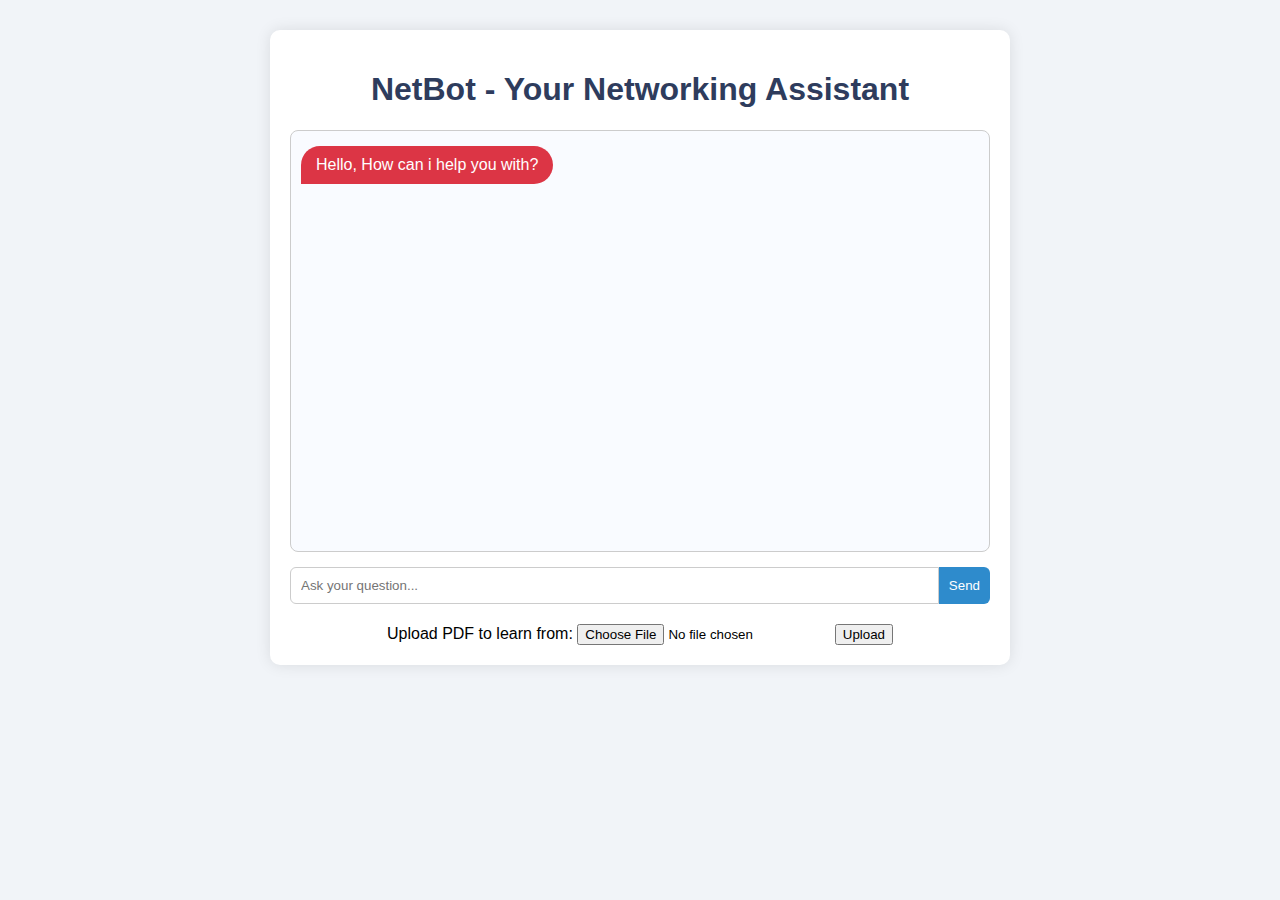
<file: wweb_new/index.html>
<!-- index.html -->
<!DOCTYPE html>
<html lang="en">
<head>
  <meta charset="UTF-8">
  <meta name="viewport" content="width=device-width, initial-scale=1.0">
  <title>NetBot - AI Assistant</title>
  <link rel="stylesheet" href="style.css">
</head>
<body>
  <div class="container">
    <h1>NetBot - Your Networking Assistant</h1>

    <div class="chat-box" id="chat-box">
      <div class="NetBot"> Hello, How can i help you with?</div>
    </div>

    <form id="chat-form">
      <input type="text" id="user-input" placeholder="Ask your question..." autocomplete="off">
      <button type="submit">Send</button>
    </form>

    <div class="upload-section">
      <label for="pdf-upload">Upload PDF to learn from:</label>
      <input type="file" id="pdf-upload" accept="application/pdf">
      <button onclick="uploadPDF()">Upload</button>
    </div>
  </div>

  <script src="script.js"></script>
</body>
</html>
</file>
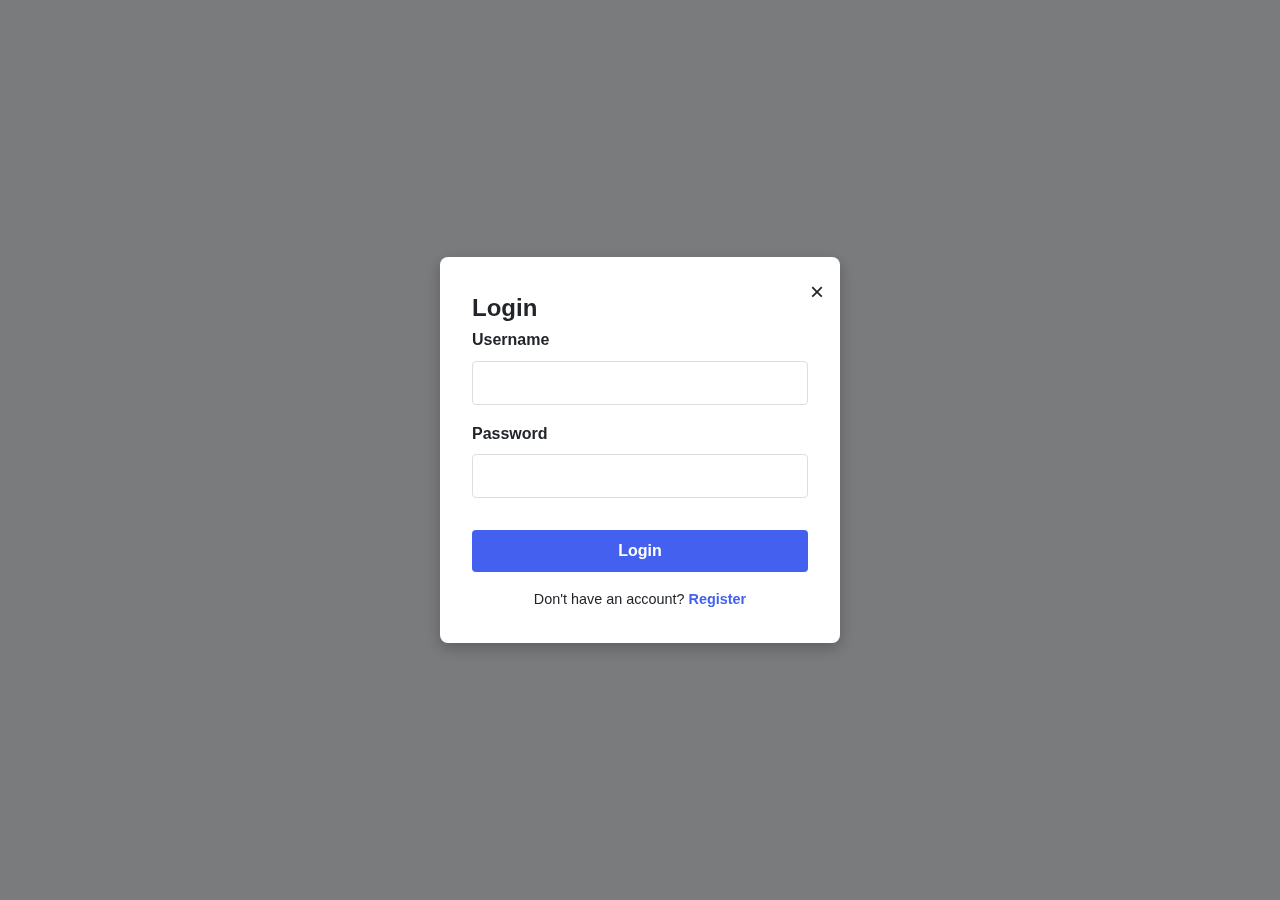
<file: new_index.html>
<!DOCTYPE html>
<html lang="en">
<head>
  <meta charset="UTF-8" />
  <meta name="viewport" content="width=device-width, initial-scale=1" />
  <title>NetBot Pro - AI Assistant</title>
  <link rel="stylesheet" href="https://cdnjs.cloudflare.com/ajax/libs/font-awesome/6.4.0/css/all.min.css" />
  <style>
    :root {
      --primary-color: #4361ee;
      --secondary-color: #3f37c9;
      --accent-color: #4895ef;
      --light-color: #f8f9fa;
      --dark-color: #212529;
      --success-color: #4bb543;
      --error-color: #ff3333;
      --bot-bubble: #f1f1f1;
      --user-bubble: #4361ee;
      --user-text: white;
    }

    /* Reset & base */
    *, *::before, *::after {
      margin: 0;
      padding: 0;
      box-sizing: border-box;
    }
    body {
      font-family: 'Segoe UI', Tahoma, Geneva, Verdana, sans-serif;
      background-color: #f5f7fb;
      color: var(--dark-color);
      line-height: 1.6;
      min-height: 100vh;
      display: flex;
      flex-direction: column;
    }

    .container {
      max-width: 900px;
      margin: 0 auto;
      padding: 2rem;
      display: flex;
      flex-direction: column;
      min-height: 100vh;
    }

    header {
      text-align: center;
      margin-bottom: 1.5rem;
    }

    h1 {
      color: var(--primary-color);
      font-size: 2rem;
      margin-bottom: 0.5rem;
    }

    .subtitle {
      color: #666;
      font-size: 1rem;
      margin-bottom: 1.5rem;
    }

    .user-info {
      display: flex;
      justify-content: space-between;
      align-items: center;
      margin-bottom: 1rem;
    }

    .logout-btn {
      background-color: var(--error-color);
      color: #fff;
      border: none;
      border-radius: 4px;
      padding: 0.5rem 1rem;
      cursor: pointer;
      font-weight: 600;
      transition: background-color 0.25s ease;
    }
    .logout-btn:hover,
    .logout-btn:focus {
      background-color: #cc2929;
      outline-offset: 2px;
      outline: 2px solid #ff6666;
    }

    .chat-container {
      flex: 1;
      display: flex;
      flex-direction: column;
      background-color: #fff;
      border-radius: 12px;
      box-shadow: 0 4px 12px rgba(0, 0, 0, 0.1);
      overflow: hidden;
    }

    .chat-header {
      background-color: var(--primary-color);
      color: #fff;
      padding: 1rem 1.25rem;
      display: flex;
      align-items: center;
      gap: 0.75rem;
      font-weight: 600;
    }

    .chat-box {
      flex: 1;
      padding: 1.5rem 1.25rem;
      overflow-y: auto;
      display: flex;
      flex-direction: column;
      gap: 1rem;
      scroll-behavior: smooth;
    }

    .message {
      max-width: 80%;
      padding: 0.75rem 1rem;
      border-radius: 12px;
      line-height: 1.5;
      position: relative;
      animation: fadeIn 0.3s ease-out forwards;
      word-wrap: break-word;
    }

    @keyframes fadeIn {
      from {
        opacity: 0;
        transform: translateY(10px);
      }
      to {
        opacity: 1;
        transform: translateY(0);
      }
    }

    .bot-message {
      align-self: flex-start;
      background-color: var(--bot-bubble);
      border-top-left-radius: 4px;
      color: var(--dark-color);
    }

    .user-message {
      align-self: flex-end;
      background-color: var(--user-bubble);
      color: var(--user-text);
      border-top-right-radius: 4px;
      font-weight: 500;
    }

    .message-time {
      font-size: 0.75rem;
      opacity: 0.7;
      margin-top: 0.25rem;
      display: block;
      text-align: right;
    }

    .chat-controls {
      display: flex;
      padding: 1rem 1.25rem;
      background-color: #fff;
      border-top: 1px solid #eee;
    }

    #chat-form {
      display: flex;
      width: 100%;
      gap: 0.5rem;
    }

    #user-input {
      flex: 1;
      padding: 0.75rem 1.25rem;
      border: 1px solid #ddd;
      border-radius: 24px;
      font-size: 1rem;
      outline-offset: 2px;
      transition: border-color 0.2s ease, box-shadow 0.2s ease;
    }
    #user-input:focus {
      border-color: var(--accent-color);
      box-shadow: 0 0 5px var(--accent-color);
    }

    #chat-form button {
      background-color: var(--primary-color);
      color: #fff;
      border: none;
      border-radius: 24px;
      padding: 0 1.5rem;
      cursor: pointer;
      transition: background-color 0.2s ease;
      display: flex;
      align-items: center;
      justify-content: center;
      font-size: 1.1rem;
    }
    #chat-form button:disabled {
      background-color: #a3bffa;
      cursor: not-allowed;
    }
    #chat-form button:hover:not(:disabled),
    #chat-form button:focus:not(:disabled) {
      background-color: var(--secondary-color);
      outline-offset: 2px;
      outline: 2px solid var(--secondary-color);
    }

    /* Modal styles */
    .modal {
      display: none;
      position: fixed;
      z-index: 100;
      inset: 0; /* shorthand for top/right/bottom/left = 0 */
      background-color: rgba(0, 0, 0, 0.5);
      display: flex;
      justify-content: center;
      align-items: center;
      padding: 1rem;
    }

    .modal-content {
      background-color: #fff;
      padding: 2rem;
      border-radius: 8px;
      width: 100%;
      max-width: 400px;
      position: relative;
      box-shadow: 0 5px 15px rgba(0, 0, 0, 0.25);
    }

    .close-modal {
      position: absolute;
      top: 1rem;
      right: 1rem;
      font-size: 1.5rem;
      cursor: pointer;
      color: var(--dark-color);
      transition: color 0.2s ease;
    }
    .close-modal:hover,
    .close-modal:focus {
      color: var(--primary-color);
      outline-offset: 2px;
      outline: 2px solid var(--primary-color);
    }

    .auth-form {
      display: none;
    }

    .auth-form.active {
      display: block;
    }

    .form-group {
      margin-bottom: 1rem;
    }

    .form-group label {
      display: block;
      margin-bottom: 0.5rem;
      font-weight: 600;
      cursor: pointer;
    }

    .form-group input {
      width: 100%;
      padding: 0.75rem 1rem;
      border: 1px solid #ddd;
      border-radius: 4px;
      font-size: 1rem;
      transition: border-color 0.2s ease, box-shadow 0.2s ease;
    }
    .form-group input:focus {
      border-color: var(--accent-color);
      box-shadow: 0 0 5px var(--accent-color);
      outline: none;
    }

    .auth-btn {
      width: 100%;
      padding: 0.75rem;
      background-color: var(--primary-color);
      color: #fff;
      border: none;
      border-radius: 4px;
      cursor: pointer;
      font-size: 1rem;
      font-weight: 600;
      margin-top: 1rem;
      transition: background-color 0.25s ease;
    }
    .auth-btn:hover,
    .auth-btn:focus {
      background-color: var(--secondary-color);
      outline-offset: 2px;
      outline: 2px solid var(--secondary-color);
    }

    .auth-switch {
      text-align: center;
      margin-top: 1rem;
      font-size: 0.9rem;
    }

    .auth-switch a {
      color: var(--primary-color);
      text-decoration: none;
      font-weight: 600;
    }

    .auth-switch a:hover,
    .auth-switch a:focus {
      text-decoration: underline;
      outline-offset: 2px;
      outline: 2px solid var(--primary-color);
    }

    .upload-section {
      margin-top: 1rem;
    }

    .upload-title {
      display: flex;
      align-items: center;
      gap: 0.5rem;
      font-weight: 600;
      color: var(--primary-color);
      margin-bottom: 0.5rem;
    }

    .upload-controls {
      display: flex;
      gap: 0.5rem;
      align-items: center;
    }

    #pdf-upload {
      flex: 1;
      padding: 0.4rem 0.8rem;
      font-size: 1rem;
      border: 1px solid #ddd;
      border-radius: 4px;
    }

    .upload-btn {
      background-color: var(--primary-color);
      color: white;
      border: none;
      border-radius: 4px;
      padding: 0.5rem 1rem;
      cursor: pointer;
      font-weight: 600;
      transition: background-color 0.25s ease;
    }
    .upload-btn:disabled,
    #pdf-upload:disabled {
      background-color: #a3bffa;
      cursor: not-allowed;
    }
    .upload-btn:hover:not(:disabled),
    .upload-btn:focus:not(:disabled) {
      background-color: var(--secondary-color);
      outline-offset: 2px;
      outline: 2px solid var(--secondary-color);
    }

    .status-message {
      margin-top: 0.5rem;
      font-size: 0.9rem;
      color: var(--dark-color);
      min-height: 1.2em;
    }

    /* Responsive adjustments */
    @media (max-width: 768px) {
      .container {
        padding: 1rem;
      }
      h1 {
        font-size: 1.5rem;
      }
      .message {
        max-width: 90%;
      }
    }
  </style>
</head>
<body>
  <!-- Auth Modal -->
  <div id="auth-modal" class="modal">
    <div class="modal-content">
      <span class="close-modal" role="button" tabindex="0" aria-label="Close authentication modal">&times;</span>
      <div id="auth-forms">
        <!-- Login Form -->
        <div id="login-form" class="auth-form active">
          <h2>Login</h2>
          <form id="login-form-element" novalidate>
            <div class="form-group">
              <label for="login-username">Username</label>
              <input type="text" id="login-username" name="login-username" required autocomplete="username" />
            </div>
            <div class="form-group">
              <label for="login-password">Password</label>
              <input type="password" id="login-password" name="login-password" required autocomplete="current-password" />
            </div>
            <button type="submit" class="auth-btn">Login</button>
          </form>
          <p class="auth-switch">Don't have an account? <a href="#" id="switch-to-register">Register</a></p>
        </div>

        <!-- Register Form -->
        <div id="register-form" class="auth-form">
          <h2>Register</h2>
          <form id="register-form-element" novalidate>
            <div class="form-group">
              <label for="register-username">Username</label>
              <input type="text" id="register-username" name="register-username" required autocomplete="username" />
            </div>
            <div class="form-group">
              <label for="register-email">Email</label>
              <input type="email" id="register-email" name="register-email" required autocomplete="email" />
            </div>
            <div class="form-group">
              <label for="register-password">Password</label>
              <input type="password" id="register-password" name="register-password" required autocomplete="new-password" />
            </div>
            <button type="submit" class="auth-btn">Register</button>
          </form>
          <p class="auth-switch">Already have an account? <a href="#" id="switch-to-login">Login</a></p>
        </div>
      </div>
    </div>
  </div>

  <!-- Main App Container -->
  <div class="container" id="app-container" style="display: none;">
    <header>
      <div class="user-info" aria-live="polite" aria-atomic="true">
        <span id="welcome-message"></span>
        <button id="logout-btn" class="logout-btn" aria-label="Logout from the application">Logout</button>
      </div>
      <h1>NetBot Pro</h1>
      <p class="subtitle">Your professional AI networking assistant</p>
    </header>

    <div class="chat-container">
      <div class="chat-header">
        <i class="fas fa-robot" aria-hidden="true"></i>
        <span>NetBot Assistant</span>
      </div>

      <div class="chat-box" id="chat-box" tabindex="0" aria-live="polite" aria-relevant="additions">
        <div class="message bot-message">
          Hello! I'm NetBot Pro, your AI networking assistant. Please login to start chatting.
          <span class="message-time">NetBot • Just now</span>
        </div>
      </div>

      <div class="chat-controls">
        <form id="chat-form" aria-label="Chat input form">
          <input type="text" id="user-input" placeholder="Type your networking question..." autocomplete="off" disabled aria-disabled="true" aria-label="Enter message" />
          <button type="submit" id="send-btn" disabled aria-disabled="true" aria-label="Send message">
            <i class="fas fa-paper-plane" aria-hidden="true"></i>
          </button>
        </form>
      </div>
    </div>

    <div class="upload-section">
      <div class="upload-title">
        <i class="fas fa-file-pdf" aria-hidden="true"></i>
        <span>Upload documents for context</span>
      </div>
      <div class="upload-controls">
        <input type="file" id="pdf-upload" accept=".pdf,.txt,.doc,.docx,.ppt,.pptx" disabled aria-disabled="true" />
        <button class="upload-btn" id="upload-btn" disabled aria-disabled="true">Upload</button>
      </div>
      <div class="status-message" id="status-message" aria-live="polite" aria-atomic="true"></div>
    </div>
  </div>

  <!-- External JS file -->
  <script src="./web_/script.js"></script>
</body>
</html>
</file>
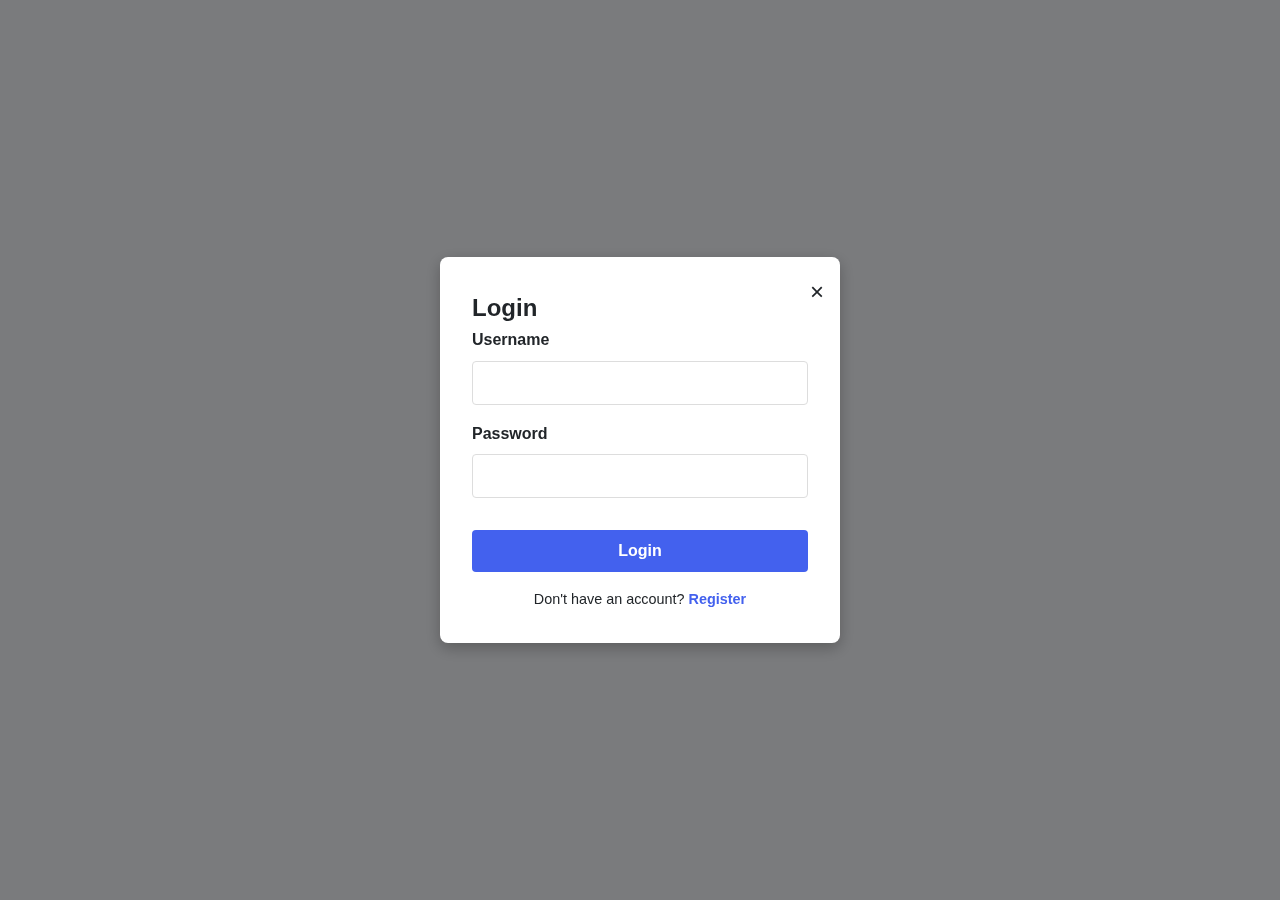
<file: web_/chatBox.html>
<!DOCTYPE html>
<html lang="en">
<head>
  <meta charset="UTF-8" />
  <meta name="viewport" content="width=device-width, initial-scale=1" />
  <title>NetBot Pro - AI Assistant</title>
  <link rel="stylesheet" href="https://cdnjs.cloudflare.com/ajax/libs/font-awesome/6.4.0/css/all.min.css" />
<!-- external style sheet -->
  <link rel="stylesheet" href="style.css">
</head>
<body>
  <!-- Auth Modal -->
  <div id="auth-modal" class="modal">
    <div class="modal-content">
      <span class="close-modal" role="button" tabindex="0" aria-label="Close authentication modal">&times;</span>
      <div id="auth-forms">
        <!-- Login Form -->
        <div id="login-form" class="auth-form active">
          <h2>Login</h2>
          <form id="login-form-element" novalidate>
            <div class="form-group">
              <label for="login-username">Username</label>
              <input type="text" id="login-username" name="login-username" required autocomplete="username" />
            </div>
            <div class="form-group">
              <label for="login-password">Password</label>
              <input type="password" id="login-password" name="login-password" required autocomplete="current-password" />
            </div>
            <button type="submit" class="auth-btn">Login</button>
          </form>
          <p class="auth-switch">Don't have an account? <a href="#" id="switch-to-register">Register</a></p>
        </div>

        <!-- Register Form -->
        <div id="register-form" class="auth-form">
          <h2>Register</h2>
          <form id="register-form-element" novalidate>
            <div class="form-group">
              <label for="register-username">Username</label>
              <input type="text" id="register-username" name="register-username" required autocomplete="username" />
            </div>
            <div class="form-group">
              <label for="register-email">Email</label>
              <input type="email" id="register-email" name="register-email" required autocomplete="email" />
            </div>
            <div class="form-group">
              <label for="register-password">Password</label>
              <input type="password" id="register-password" name="register-password" required autocomplete="new-password" />
            </div>
            <button type="submit" class="auth-btn">Register</button>
          </form>
          <p class="auth-switch">Already have an account? <a href="#" id="switch-to-login">Login</a></p>
        </div>
      </div>
    </div>
  </div>

  <!-- Main App Container -->
  <div class="container" id="app-container" style="display: none;">
    <header>
      <div class="user-info" aria-live="polite" aria-atomic="true">
        <span id="welcome-message"></span>
        <button id="logout-btn" class="logout-btn" aria-label="Logout from the application">Logout</button>
      </div>
      <h1>NetBot Pro</h1>
      <p class="subtitle">Your professional AI networking assistant</p>
    </header>

    <div class="chat-container">
      <div class="chat-header">
        <i class="fas fa-robot" aria-hidden="true"></i>
        <span>NetBot Assistant</span>
      </div>

      <div class="chat-box" id="chat-box" tabindex="0" aria-live="polite" aria-relevant="additions">
        <div class="message bot-message">
          Hello! I'm NetBot Pro, your AI networking assistant. Please login to start chatting.
          <span class="message-time">NetBot • Just now</span>
        </div>
      </div>

      <div class="chat-controls">
        <form id="chat-form" aria-label="Chat input form">
          <input type="text" id="user-input" placeholder="Type your networking question..." autocomplete="off" disabled aria-disabled="true" aria-label="Enter message" />
          <button type="button" id="send-btn" disabled aria-disabled="true" aria-label="Send message">
            <i class="fas fa-paper-plane" aria-hidden="true"></i>
          </button>
        </form>
      </div>
    </div>

    <div class="upload-section">
      <div class="upload-title">
        <i class="fas fa-file-pdf" aria-hidden="true"></i>
        <span>Upload documents for context</span>
      </div>
      <div class="upload-controls">
        <input type="file" id="pdf-upload" accept=".pdf,.txt,.doc,.docx,.ppt,.pptx" disabled aria-disabled="true" />
        <button  type="button" class="upload-btn" id="upload-btn" disabled aria-disabled="true">Upload</button>
      </div>
      <div class="status-message" id="status-message" aria-live="polite" aria-atomic="true"></div>
    </div>
  </div>

  <!-- External JS file -->
  <script src="script.js"></script>
</body>
</html>
</file>
<file: wweb_new/style.css>
body {
  font-family: Arial, sans-serif;
  background: #f1f4f8;
  margin: 0;
  padding: 0;
}

.container {
  max-width: 700px;
  margin: 30px auto;
  padding: 20px;
  background: white;
  border-radius: 10px;
  box-shadow: 0 0 15px rgba(0,0,0,0.1);
}

h1 {
  text-align: center;
  color: #2e3c5d;
}

.chat-box {
  height: 400px;
  overflow-y: auto;
  padding: 10px;
  background: #f9fbff;
  border: 1px solid #ccc;
  margin-bottom: 15px;
  border-radius: 8px;
}

.message {
  margin-bottom: 10px;
  padding: 6px 10px;
  border-radius: 6px;
}

.message strong {
  color: #222;
}

form {
  display: flex;
}

form input {
  flex: 1;
  padding: 10px;
  border-radius: 6px 0 0 6px;
  border: 1px solid #ccc;
}

form button {
  padding: 10px;
  background: #2e8bcc;
  color: white;
  border: none;
  border-radius: 0 6px 6px 0;
  cursor: pointer;
}

form button:hover {
  background: #1b6fa8;
}

.upload-section {
  margin-top: 20px;
  text-align: center;
}

.chat-box {
  display: flex;
  flex-direction: column;
  padding: 10px;
}

/* User message */
.chat-box .You {
  align-self: flex-end;
  background-color: #007bff;
  color: white;
  padding: 10px 15px;
  margin: 5px 0;
  max-width: 70%;
  border-radius: 20px 20px 0 20px; /* bubble shape */
  text-align: left;
  word-wrap: break-word;
}

/* Bot message */
.chat-box .NetBot {
  align-self: flex-start;
  background-color: #dc3545;
  color: white;
  padding: 10px 15px;
  margin: 5px 0;
  max-width: 70%;
  border-radius: 20px 20px 20px 0; /* bubble shape with one corner trimmed */
  text-align: left;
  word-wrap: break-word;
}
</file>
<file: web_/style.css>
:root {
      --primary-color: #4361ee;
      --secondary-color: #3f37c9;
      --accent-color: #4895ef;
      --light-color: #f8f9fa;
      --dark-color: #212529;
      --success-color: #4bb543;
      --error-color: #ff3333;
      --bot-bubble: #f1f1f1;
      --user-bubble: #4361ee;
      --user-text: white;
    }

    /* Reset & base */
    *, *::before, *::after {
      margin: 0;
      padding: 0;
      box-sizing: border-box;
    }
    body {
      font-family: 'Segoe UI', Tahoma, Geneva, Verdana, sans-serif;
      background-color: #f5f7fb;
      color: var(--dark-color);
      line-height: 1.6;
      min-height: 100vh;
      display: flex;
      flex-direction: column;
    }

    .container {
      max-width: 900px;
      margin: 0 auto;
      padding: 2rem;
      display: flex;
      flex-direction: column;
      min-height: 100vh;
    }

    header {
      text-align: center;
      margin-bottom: 1.5rem;
    }

    h1 {
      color: var(--primary-color);
      font-size: 2rem;
      margin-bottom: 0.5rem;
    }

    .subtitle {
      color: #666;
      font-size: 1rem;
      margin-bottom: 1.5rem;
    }

    .user-info {
      display: flex;
      justify-content: space-between;
      align-items: center;
      margin-bottom: 1rem;
    }

    .logout-btn {
      background-color: var(--error-color);
      color: #fff;
      border: none;
      border-radius: 4px;
      padding: 0.5rem 1rem;
      cursor: pointer;
      font-weight: 600;
      transition: background-color 0.25s ease;
    }
    .logout-btn:hover,
    .logout-btn:focus {
      background-color: #cc2929;
      outline-offset: 2px;
      outline: 2px solid #ff6666;
    }

    .chat-container {
      flex: 1;
      display: flex;
      flex-direction: column;
      background-color: #fff;
      border-radius: 12px;
      box-shadow: 0 4px 12px rgba(0, 0, 0, 0.1);
      overflow: hidden;
    }

    .chat-header {
      background-color: var(--primary-color);
      color: #fff;
      padding: 1rem 1.25rem;
      display: flex;
      align-items: center;
      gap: 0.75rem;
      font-weight: 600;
    }

    .chat-box {
      flex: 1;
      padding: 1.5rem 1.25rem;
      max-height: 400px;
      overflow-y: scroll;
      display: flex;
      flex-direction: column;
      gap: 1rem;
      scroll-behavior: smooth;
    }

    .message {
      max-width: 80%;
      padding: 0.75rem 1rem;
      border-radius: 12px;
      line-height: 1.5;
      position: relative;
      animation: fadeIn 0.3s ease-out forwards;
      word-wrap: break-word;
    }

    @keyframes fadeIn {
      from {
        opacity: 0;
        transform: translateY(10px);
      }
      to {
        opacity: 1;
        transform: translateY(0);
      }
    }

    .bot-message {
      align-self: flex-start;
      background-color: var(--bot-bubble);
      border-top-left-radius: 4px;
      color: var(--dark-color);
    }

    .user-message {
      align-self: flex-end;
      background-color: var(--user-bubble);
      color: var(--user-text);
      border-top-right-radius: 4px;
      font-weight: 500;
    }

    .message-time {
      font-size: 0.75rem;
      opacity: 0.7;
      margin-top: 0.25rem;
      display: block;
      text-align: right;
    }

    .chat-controls {
      display: flex;
      padding: 1rem 1.25rem;
      background-color: #fff;
      border-top: 1px solid #eee;
    }

    #chat-form {
      display: flex;
      width: 100%;
      gap: 0.5rem;
    }

    #user-input {
      flex: 1;
      padding: 0.75rem 1.25rem;
      border: 1px solid #ddd;
      border-radius: 24px;
      font-size: 1rem;
      outline-offset: 2px;
      transition: border-color 0.2s ease, box-shadow 0.2s ease;
    }
    #user-input:focus {
      border-color: var(--accent-color);
      box-shadow: 0 0 5px var(--accent-color);
    }

    #chat-form button {
      background-color: var(--primary-color);
      color: #fff;
      border: none;
      border-radius: 24px;
      padding: 0 1.5rem;
      cursor: pointer;
      transition: background-color 0.2s ease;
      display: flex;
      align-items: center;
      justify-content: center;
      font-size: 1.1rem;
    }
    #chat-form button:disabled {
      background-color: #a3bffa;
      cursor: not-allowed;
    }
    #chat-form button:hover:not(:disabled),
    #chat-form button:focus:not(:disabled) {
      background-color: var(--secondary-color);
      outline-offset: 2px;
      outline: 2px solid var(--secondary-color);
    }

    /* Modal styles */
    .modal {
      display: none;
      position: fixed;
      z-index: 100;
      inset: 0; /* shorthand for top/right/bottom/left = 0 */
      background-color: rgba(0, 0, 0, 0.5);
      display: flex;
      justify-content: center;
      align-items: center;
      padding: 1rem;
    }

    .modal-content {
      background-color: #fff;
      padding: 2rem;
      border-radius: 8px;
      width: 100%;
      max-width: 400px;
      position: relative;
      box-shadow: 0 5px 15px rgba(0, 0, 0, 0.25);
    }

    .close-modal {
      position: absolute;
      top: 1rem;
      right: 1rem;
      font-size: 1.5rem;
      cursor: pointer;
      color: var(--dark-color);
      transition: color 0.2s ease;
    }
    .close-modal:hover,
    .close-modal:focus {
      color: var(--primary-color);
      outline-offset: 2px;
      outline: 2px solid var(--primary-color);
    }

    .auth-form {
      display: none;
    }

    .auth-form.active {
      display: block;
    }

    .form-group {
      margin-bottom: 1rem;
    }

    .form-group label {
      display: block;
      margin-bottom: 0.5rem;
      font-weight: 600;
      cursor: pointer;
    }

    .form-group input {
      width: 100%;
      padding: 0.75rem 1rem;
      border: 1px solid #ddd;
      border-radius: 4px;
      font-size: 1rem;
      transition: border-color 0.2s ease, box-shadow 0.2s ease;
    }
    .form-group input:focus {
      border-color: var(--accent-color);
      box-shadow: 0 0 5px var(--accent-color);
      outline: none;
    }

    .auth-btn {
      width: 100%;
      padding: 0.75rem;
      background-color: var(--primary-color);
      color: #fff;
      border: none;
      border-radius: 4px;
      cursor: pointer;
      font-size: 1rem;
      font-weight: 600;
      margin-top: 1rem;
      transition: background-color 0.25s ease;
    }
    .auth-btn:hover,
    .auth-btn:focus {
      background-color: var(--secondary-color);
      outline-offset: 2px;
      outline: 2px solid var(--secondary-color);
    }

    .auth-switch {
      text-align: center;
      margin-top: 1rem;
      font-size: 0.9rem;
    }

    .auth-switch a {
      color: var(--primary-color);
      text-decoration: none;
      font-weight: 600;
    }

    .auth-switch a:hover,
    .auth-switch a:focus {
      text-decoration: underline;
      outline-offset: 2px;
      outline: 2px solid var(--primary-color);
    }

    .upload-section {
      margin-top: 1rem;
    }

    .upload-title {
      display: flex;
      align-items: center;
      gap: 0.5rem;
      font-weight: 600;
      color: var(--primary-color);
      margin-bottom: 0.5rem;
    }

    .upload-controls {
      display: flex;
      gap: 0.5rem;
      align-items: center;
    }

    #pdf-upload {
      flex: 1;
      padding: 0.4rem 0.8rem;
      font-size: 1rem;
      border: 1px solid #ddd;
      border-radius: 4px;
    }

    .upload-btn {
      background-color: var(--primary-color);
      color: white;
      border: none;
      border-radius: 4px;
      padding: 0.5rem 1rem;
      cursor: pointer;
      font-weight: 600;
      transition: background-color 0.25s ease;
    }
    .upload-btn:disabled,
    #pdf-upload:disabled {
      background-color: #a3bffa;
      cursor: not-allowed;
    }
    .upload-btn:hover:not(:disabled),
    .upload-btn:focus:not(:disabled) {
      background-color: var(--secondary-color);
      outline-offset: 2px;
      outline: 2px solid var(--secondary-color);
    }

    .status-message {
      margin-top: 0.5rem;
      font-size: 0.9rem;
      color: var(--dark-color);
      min-height: 1.2em;
    }

    /* Responsive adjustments */
    @media (max-width: 768px) {
      .container {
        padding: 1rem;
      }
      h1 {
        font-size: 1.5rem;
      }
      .message {
        max-width: 90%;
      }
    }
</file>
